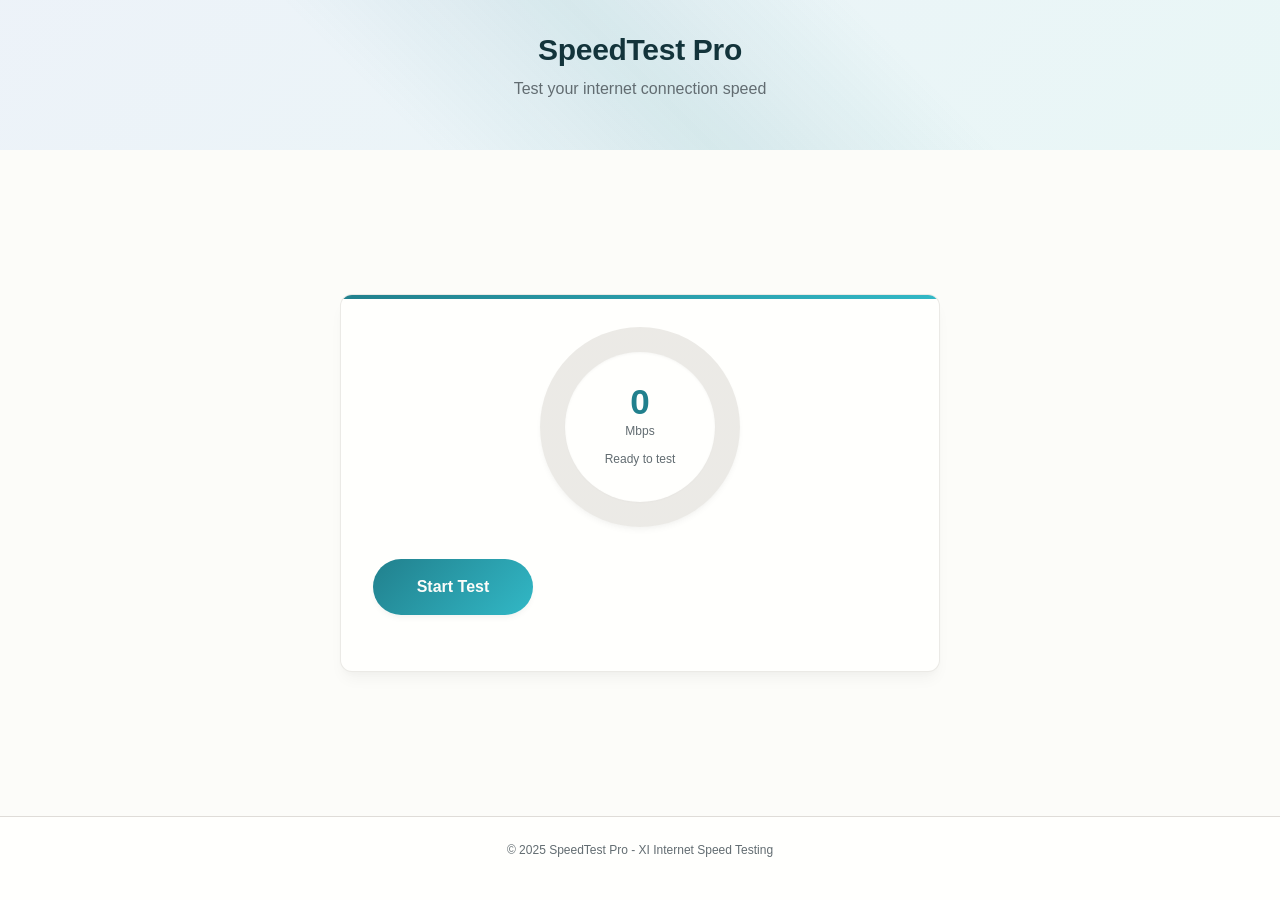
<file: Internet Speed Test/index.html>
<!DOCTYPE html>
<html lang="en">
<head>
    <meta charset="UTF-8">
    <meta name="viewport" content="width=device-width, initial-scale=1.0">
    <title>SpeedTest Pro - Internet Speed Test</title>
    <link rel="stylesheet" href="style.css">
</head>
<body>
<div class="app">
    <!-- Header Section -->
    <header class="header">
        <div class="container">
            <h1 class="header__title">SpeedTest Pro</h1>
            <p class="header__subtitle">Test your internet connection speed</p>
        </div>
    </header>

    <!-- Main Speed Test Interface -->
    <main class="main">
        <div class="container">
            <div class="speed-test">
                <!-- Speed Test Card -->
                <div class="speed-test__card">
                    <!-- Speedometer Display -->
                    <div class="speedometer">
                        <div class="speedometer__circle">
                            <div class="speedometer__progress"></div>
                            <div class="speedometer__content">
                                <div class="speed-display">
                                    <span class="speed-display__value" id="speedValue">0</span>
                                    <span class="speed-display__unit">Mbps</span>
                                </div>
                                <div class="speed-display__status" id="testStatus">Ready to test</div>
                            </div>
                        </div>
                    </div>

                    <!-- Control Button -->
                    <div class="control-section">
                        <button class="btn-start" id="startBtn">
                            <span class="btn-start__text">Start Test</span>
                            <div class="btn-start__loader hidden" id="btnLoader"></div>
                        </button>
                    </div>

                    <!-- Test Progress -->
                    <div class="progress-section hidden" id="progressSection">
                        <div class="progress-bar">
                            <div class="progress-bar__fill" id="progressFill"></div>
                        </div>
                        <div class="progress-text" id="progressText">Initializing...</div>
                    </div>
                </div>

                <!-- Results Section -->
                <div class="results hidden" id="resultsSection">
                    <h3 class="results__title">Test Results</h3>
                    <div class="results__grid">
                        <div class="metric-card">
                            <div class="metric-card__icon">⬇</div>
                            <div class="metric-card__content">
                                <div class="metric-card__label">Download</div>
                                <div class="metric-card__value" id="downloadResult">-- Mbps</div>
                                <div class="metric-card__rating" id="downloadRating">--</div>
                            </div>
                        </div>
                        <div class="metric-card">
                            <div class="metric-card__icon">⬆</div>
                            <div class="metric-card__content">
                                <div class="metric-card__label">Upload</div>
                                <div class="metric-card__value" id="uploadResult">-- Mbps</div>
                                <div class="metric-card__rating" id="uploadRating">--</div>
                            </div>
                        </div>
                        <div class="metric-card">
                            <div class="metric-card__icon">📡</div>
                            <div class="metric-card__content">
                                <div class="metric-card__label">Ping</div>
                                <div class="metric-card__value" id="pingResult">-- ms</div>
                                <div class="metric-card__rating" id="pingRating">--</div>
                            </div>
                        </div>
                    </div>
                    <button class="btn btn--secondary" id="restartBtn">Test Again</button>
                </div>
            </div>
        </div>
    </main>

    <!-- Footer -->
    <footer class="footer">
        <div class="container">
            <p class="footer__text">© 2025 SpeedTest Pro - XI Internet Speed Testing</p>
        </div>
    </footer>
</div>

<script src="app.js"></script>
</body>
</html>
</file>
<file: Internet Speed Test/style.css>
:root {
    /* Primitive Color Tokens */
    --color-white: rgba(255, 255, 255, 1);
    --color-black: rgba(0, 0, 0, 1);
    --color-cream-50: rgba(252, 252, 249, 1);
    --color-cream-100: rgba(255, 255, 253, 1);
    --color-gray-200: rgba(245, 245, 245, 1);
    --color-gray-300: rgba(167, 169, 169, 1);
    --color-gray-400: rgba(119, 124, 124, 1);
    --color-slate-500: rgba(98, 108, 113, 1);
    --color-brown-600: rgba(94, 82, 64, 1);
    --color-charcoal-700: rgba(31, 33, 33, 1);
    --color-charcoal-800: rgba(38, 40, 40, 1);
    --color-slate-900: rgba(19, 52, 59, 1);
    --color-teal-300: rgba(50, 184, 198, 1);
    --color-teal-400: rgba(45, 166, 178, 1);
    --color-teal-500: rgba(33, 128, 141, 1);
    --color-teal-600: rgba(29, 116, 128, 1);
    --color-teal-700: rgba(26, 104, 115, 1);
    --color-teal-800: rgba(41, 150, 161, 1);
    --color-red-400: rgba(255, 84, 89, 1);
    --color-red-500: rgba(192, 21, 47, 1);
    --color-orange-400: rgba(230, 129, 97, 1);
    --color-orange-500: rgba(168, 75, 47, 1);

    /* RGB versions for opacity control */
    --color-brown-600-rgb: 94, 82, 64;
    --color-teal-500-rgb: 33, 128, 141;
    --color-slate-900-rgb: 19, 52, 59;
    --color-slate-500-rgb: 98, 108, 113;
    --color-red-500-rgb: 192, 21, 47;
    --color-red-400-rgb: 255, 84, 89;
    --color-orange-500-rgb: 168, 75, 47;
    --color-orange-400-rgb: 230, 129, 97;

    /* Background color tokens (Light Mode) */
    --color-bg-1: rgba(59, 130, 246, 0.08); /* Light blue */
    --color-bg-2: rgba(245, 158, 11, 0.08); /* Light yellow */
    --color-bg-3: rgba(34, 197, 94, 0.08); /* Light green */
    --color-bg-4: rgba(239, 68, 68, 0.08); /* Light red */
    --color-bg-5: rgba(147, 51, 234, 0.08); /* Light purple */
    --color-bg-6: rgba(249, 115, 22, 0.08); /* Light orange */
    --color-bg-7: rgba(236, 72, 153, 0.08); /* Light pink */
    --color-bg-8: rgba(6, 182, 212, 0.08); /* Light cyan */

    /* Semantic Color Tokens (Light Mode) */
    --color-background: var(--color-cream-50);
    --color-surface: var(--color-cream-100);
    --color-text: var(--color-slate-900);
    --color-text-secondary: var(--color-slate-500);
    --color-primary: var(--color-teal-500);
    --color-primary-hover: var(--color-teal-600);
    --color-primary-active: var(--color-teal-700);
    --color-secondary: rgba(var(--color-brown-600-rgb), 0.12);
    --color-secondary-hover: rgba(var(--color-brown-600-rgb), 0.2);
    --color-secondary-active: rgba(var(--color-brown-600-rgb), 0.25);
    --color-border: rgba(var(--color-brown-600-rgb), 0.2);
    --color-btn-primary-text: var(--color-cream-50);
    --color-card-border: rgba(var(--color-brown-600-rgb), 0.12);
    --color-card-border-inner: rgba(var(--color-brown-600-rgb), 0.12);
    --color-error: var(--color-red-500);
    --color-success: var(--color-teal-500);
    --color-warning: var(--color-orange-500);
    --color-info: var(--color-slate-500);
    --color-focus-ring: rgba(var(--color-teal-500-rgb), 0.4);
    --color-select-caret: rgba(var(--color-slate-900-rgb), 0.8);

    /* Common style patterns */
    --focus-ring: 0 0 0 3px var(--color-focus-ring);
    --focus-outline: 2px solid var(--color-primary);
    --status-bg-opacity: 0.15;
    --status-border-opacity: 0.25;
    --select-caret-light: url("data:image/svg+xml,%3Csvg xmlns='http://www.w3.org/2000/svg' width='16' height='16' viewBox='0 0 24 24' fill='none' stroke='%23134252' stroke-width='2' stroke-linecap='round' stroke-linejoin='round'%3E%3Cpolyline points='6 9 12 15 18 9'%3E%3C/polyline%3E%3C/svg%3E");
    --select-caret-dark: url("data:image/svg+xml,%3Csvg xmlns='http://www.w3.org/2000/svg' width='16' height='16' viewBox='0 0 24 24' fill='none' stroke='%23f5f5f5' stroke-width='2' stroke-linecap='round' stroke-linejoin='round'%3E%3Cpolyline points='6 9 12 15 18 9'%3E%3C/polyline%3E%3C/svg%3E");

    /* RGB versions for opacity control */
    --color-success-rgb: 33, 128, 141;
    --color-error-rgb: 192, 21, 47;
    --color-warning-rgb: 168, 75, 47;
    --color-info-rgb: 98, 108, 113;

    /* Typography */
    --font-family-base: "FKGroteskNeue", "Geist", "Inter", -apple-system,
    BlinkMacSystemFont, "Segoe UI", Roboto, sans-serif;
    --font-family-mono: "Berkeley Mono", ui-monospace, SFMono-Regular, Menlo,
    Monaco, Consolas, monospace;
    --font-size-xs: 11px;
    --font-size-sm: 12px;
    --font-size-base: 14px;
    --font-size-md: 14px;
    --font-size-lg: 16px;
    --font-size-xl: 18px;
    --font-size-2xl: 20px;
    --font-size-3xl: 24px;
    --font-size-4xl: 30px;
    --font-weight-normal: 400;
    --font-weight-medium: 500;
    --font-weight-semibold: 550;
    --font-weight-bold: 600;
    --line-height-tight: 1.2;
    --line-height-normal: 1.5;
    --letter-spacing-tight: -0.01em;

    /* Spacing */
    --space-0: 0;
    --space-1: 1px;
    --space-2: 2px;
    --space-4: 4px;
    --space-6: 6px;
    --space-8: 8px;
    --space-10: 10px;
    --space-12: 12px;
    --space-16: 16px;
    --space-20: 20px;
    --space-24: 24px;
    --space-32: 32px;

    /* Border Radius */
    --radius-sm: 6px;
    --radius-base: 8px;
    --radius-md: 10px;
    --radius-lg: 12px;
    --radius-full: 9999px;

    /* Shadows */
    --shadow-xs: 0 1px 2px rgba(0, 0, 0, 0.02);
    --shadow-sm: 0 1px 3px rgba(0, 0, 0, 0.04), 0 1px 2px rgba(0, 0, 0, 0.02);
    --shadow-md: 0 4px 6px -1px rgba(0, 0, 0, 0.04),
    0 2px 4px -1px rgba(0, 0, 0, 0.02);
    --shadow-lg: 0 10px 15px -3px rgba(0, 0, 0, 0.04),
    0 4px 6px -2px rgba(0, 0, 0, 0.02);
    --shadow-inset-sm: inset 0 1px 0 rgba(255, 255, 255, 0.15),
    inset 0 -1px 0 rgba(0, 0, 0, 0.03);

    /* Animation */
    --duration-fast: 150ms;
    --duration-normal: 250ms;
    --ease-standard: cubic-bezier(0.16, 1, 0.3, 1);

    /* Layout */
    --container-sm: 640px;
    --container-md: 768px;
    --container-lg: 1024px;
    --container-xl: 1280px;
}

/* Dark mode colors */
@media (prefers-color-scheme: dark) {
    :root {
        /* RGB versions for opacity control (Dark Mode) */
        --color-gray-400-rgb: 119, 124, 124;
        --color-teal-300-rgb: 50, 184, 198;
        --color-gray-300-rgb: 167, 169, 169;
        --color-gray-200-rgb: 245, 245, 245;

        /* Background color tokens (Dark Mode) */
        --color-bg-1: rgba(29, 78, 216, 0.15); /* Dark blue */
        --color-bg-2: rgba(180, 83, 9, 0.15); /* Dark yellow */
        --color-bg-3: rgba(21, 128, 61, 0.15); /* Dark green */
        --color-bg-4: rgba(185, 28, 28, 0.15); /* Dark red */
        --color-bg-5: rgba(107, 33, 168, 0.15); /* Dark purple */
        --color-bg-6: rgba(194, 65, 12, 0.15); /* Dark orange */
        --color-bg-7: rgba(190, 24, 93, 0.15); /* Dark pink */
        --color-bg-8: rgba(8, 145, 178, 0.15); /* Dark cyan */

        /* Semantic Color Tokens (Dark Mode) */
        --color-background: var(--color-charcoal-700);
        --color-surface: var(--color-charcoal-800);
        --color-text: var(--color-gray-200);
        --color-text-secondary: rgba(var(--color-gray-300-rgb), 0.7);
        --color-primary: var(--color-teal-300);
        --color-primary-hover: var(--color-teal-400);
        --color-primary-active: var(--color-teal-800);
        --color-secondary: rgba(var(--color-gray-400-rgb), 0.15);
        --color-secondary-hover: rgba(var(--color-gray-400-rgb), 0.25);
        --color-secondary-active: rgba(var(--color-gray-400-rgb), 0.3);
        --color-border: rgba(var(--color-gray-400-rgb), 0.3);
        --color-error: var(--color-red-400);
        --color-success: var(--color-teal-300);
        --color-warning: var(--color-orange-400);
        --color-info: var(--color-gray-300);
        --color-focus-ring: rgba(var(--color-teal-300-rgb), 0.4);
        --color-btn-primary-text: var(--color-slate-900);
        --color-card-border: rgba(var(--color-gray-400-rgb), 0.2);
        --color-card-border-inner: rgba(var(--color-gray-400-rgb), 0.15);
        --shadow-inset-sm: inset 0 1px 0 rgba(255, 255, 255, 0.1),
        inset 0 -1px 0 rgba(0, 0, 0, 0.15);
        --button-border-secondary: rgba(var(--color-gray-400-rgb), 0.2);
        --color-border-secondary: rgba(var(--color-gray-400-rgb), 0.2);
        --color-select-caret: rgba(var(--color-gray-200-rgb), 0.8);

        /* Common style patterns - updated for dark mode */
        --focus-ring: 0 0 0 3px var(--color-focus-ring);
        --focus-outline: 2px solid var(--color-primary);
        --status-bg-opacity: 0.15;
        --status-border-opacity: 0.25;
        --select-caret-light: url("data:image/svg+xml,%3Csvg xmlns='http://www.w3.org/2000/svg' width='16' height='16' viewBox='0 0 24 24' fill='none' stroke='%23134252' stroke-width='2' stroke-linecap='round' stroke-linejoin='round'%3E%3Cpolyline points='6 9 12 15 18 9'%3E%3C/polyline%3E%3C/svg%3E");
        --select-caret-dark: url("data:image/svg+xml,%3Csvg xmlns='http://www.w3.org/2000/svg' width='16' height='16' viewBox='0 0 24 24' fill='none' stroke='%23f5f5f5' stroke-width='2' stroke-linecap='round' stroke-linejoin='round'%3E%3Cpolyline points='6 9 12 15 18 9'%3E%3C/polyline%3E%3C/svg%3E");

        /* RGB versions for dark mode */
        --color-success-rgb: var(--color-teal-300-rgb);
        --color-error-rgb: var(--color-red-400-rgb);
        --color-warning-rgb: var(--color-orange-400-rgb);
        --color-info-rgb: var(--color-gray-300-rgb);
    }
}

/* Data attribute for manual theme switching */
[data-color-scheme="dark"] {
    /* RGB versions for opacity control (dark mode) */
    --color-gray-400-rgb: 119, 124, 124;
    --color-teal-300-rgb: 50, 184, 198;
    --color-gray-300-rgb: 167, 169, 169;
    --color-gray-200-rgb: 245, 245, 245;

    /* Colorful background palette - Dark Mode */
    --color-bg-1: rgba(29, 78, 216, 0.15); /* Dark blue */
    --color-bg-2: rgba(180, 83, 9, 0.15); /* Dark yellow */
    --color-bg-3: rgba(21, 128, 61, 0.15); /* Dark green */
    --color-bg-4: rgba(185, 28, 28, 0.15); /* Dark red */
    --color-bg-5: rgba(107, 33, 168, 0.15); /* Dark purple */
    --color-bg-6: rgba(194, 65, 12, 0.15); /* Dark orange */
    --color-bg-7: rgba(190, 24, 93, 0.15); /* Dark pink */
    --color-bg-8: rgba(8, 145, 178, 0.15); /* Dark cyan */

    /* Semantic Color Tokens (Dark Mode) */
    --color-background: var(--color-charcoal-700);
    --color-surface: var(--color-charcoal-800);
    --color-text: var(--color-gray-200);
    --color-text-secondary: rgba(var(--color-gray-300-rgb), 0.7);
    --color-primary: var(--color-teal-300);
    --color-primary-hover: var(--color-teal-400);
    --color-primary-active: var(--color-teal-800);
    --color-secondary: rgba(var(--color-gray-400-rgb), 0.15);
    --color-secondary-hover: rgba(var(--color-gray-400-rgb), 0.25);
    --color-secondary-active: rgba(var(--color-gray-400-rgb), 0.3);
    --color-border: rgba(var(--color-gray-400-rgb), 0.3);
    --color-error: var(--color-red-400);
    --color-success: var(--color-teal-300);
    --color-warning: var(--color-orange-400);
    --color-info: var(--color-gray-300);
    --color-focus-ring: rgba(var(--color-teal-300-rgb), 0.4);
    --color-btn-primary-text: var(--color-slate-900);
    --color-card-border: rgba(var(--color-gray-400-rgb), 0.15);
    --color-card-border-inner: rgba(var(--color-gray-400-rgb), 0.15);
    --shadow-inset-sm: inset 0 1px 0 rgba(255, 255, 255, 0.1),
    inset 0 -1px 0 rgba(0, 0, 0, 0.15);
    --color-border-secondary: rgba(var(--color-gray-400-rgb), 0.2);
    --color-select-caret: rgba(var(--color-gray-200-rgb), 0.8);

    /* Common style patterns - updated for dark mode */
    --focus-ring: 0 0 0 3px var(--color-focus-ring);
    --focus-outline: 2px solid var(--color-primary);
    --status-bg-opacity: 0.15;
    --status-border-opacity: 0.25;
    --select-caret-light: url("data:image/svg+xml,%3Csvg xmlns='http://www.w3.org/2000/svg' width='16' height='16' viewBox='0 0 24 24' fill='none' stroke='%23134252' stroke-width='2' stroke-linecap='round' stroke-linejoin='round'%3E%3Cpolyline points='6 9 12 15 18 9'%3E%3C/polyline%3E%3C/svg%3E");
    --select-caret-dark: url("data:image/svg+xml,%3Csvg xmlns='http://www.w3.org/2000/svg' width='16' height='16' viewBox='0 0 24 24' fill='none' stroke='%23f5f5f5' stroke-width='2' stroke-linecap='round' stroke-linejoin='round'%3E%3Cpolyline points='6 9 12 15 18 9'%3E%3C/polyline%3E%3C/svg%3E");

    /* RGB versions for dark mode */
    --color-success-rgb: var(--color-teal-300-rgb);
    --color-error-rgb: var(--color-red-400-rgb);
    --color-warning-rgb: var(--color-orange-400-rgb);
    --color-info-rgb: var(--color-gray-300-rgb);
}

[data-color-scheme="light"] {
    /* RGB versions for opacity control (light mode) */
    --color-brown-600-rgb: 94, 82, 64;
    --color-teal-500-rgb: 33, 128, 141;
    --color-slate-900-rgb: 19, 52, 59;

    /* Semantic Color Tokens (Light Mode) */
    --color-background: var(--color-cream-50);
    --color-surface: var(--color-cream-100);
    --color-text: var(--color-slate-900);
    --color-text-secondary: var(--color-slate-500);
    --color-primary: var(--color-teal-500);
    --color-primary-hover: var(--color-teal-600);
    --color-primary-active: var(--color-teal-700);
    --color-secondary: rgba(var(--color-brown-600-rgb), 0.12);
    --color-secondary-hover: rgba(var(--color-brown-600-rgb), 0.2);
    --color-secondary-active: rgba(var(--color-brown-600-rgb), 0.25);
    --color-border: rgba(var(--color-brown-600-rgb), 0.2);
    --color-btn-primary-text: var(--color-cream-50);
    --color-card-border: rgba(var(--color-brown-600-rgb), 0.12);
    --color-card-border-inner: rgba(var(--color-brown-600-rgb), 0.12);
    --color-error: var(--color-red-500);
    --color-success: var(--color-teal-500);
    --color-warning: var(--color-orange-500);
    --color-info: var(--color-slate-500);
    --color-focus-ring: rgba(var(--color-teal-500-rgb), 0.4);

    /* RGB versions for light mode */
    --color-success-rgb: var(--color-teal-500-rgb);
    --color-error-rgb: var(--color-red-500-rgb);
    --color-warning-rgb: var(--color-orange-500-rgb);
    --color-info-rgb: var(--color-slate-500-rgb);
}

/* Base styles */
html {
    font-size: var(--font-size-base);
    font-family: var(--font-family-base);
    line-height: var(--line-height-normal);
    color: var(--color-text);
    background-color: var(--color-background);
    -webkit-font-smoothing: antialiased;
    box-sizing: border-box;
}

body {
    margin: 0;
    padding: 0;
}

*,
*::before,
*::after {
    box-sizing: inherit;
}

/* Typography */
h1,
h2,
h3,
h4,
h5,
h6 {
    margin: 0;
    font-weight: var(--font-weight-semibold);
    line-height: var(--line-height-tight);
    color: var(--color-text);
    letter-spacing: var(--letter-spacing-tight);
}

h1 {
    font-size: var(--font-size-4xl);
}
h2 {
    font-size: var(--font-size-3xl);
}
h3 {
    font-size: var(--font-size-2xl);
}
h4 {
    font-size: var(--font-size-xl);
}
h5 {
    font-size: var(--font-size-lg);
}
h6 {
    font-size: var(--font-size-md);
}

p {
    margin: 0 0 var(--space-16) 0;
}

a {
    color: var(--color-primary);
    text-decoration: none;
    transition: color var(--duration-fast) var(--ease-standard);
}

a:hover {
    color: var(--color-primary-hover);
}

code,
pre {
    font-family: var(--font-family-mono);
    font-size: calc(var(--font-size-base) * 0.95);
    background-color: var(--color-secondary);
    border-radius: var(--radius-sm);
}

code {
    padding: var(--space-1) var(--space-4);
}

pre {
    padding: var(--space-16);
    margin: var(--space-16) 0;
    overflow: auto;
    border: 1px solid var(--color-border);
}

pre code {
    background: none;
    padding: 0;
}

/* Buttons */
.btn {
    display: inline-flex;
    align-items: center;
    justify-content: center;
    padding: var(--space-8) var(--space-16);
    border-radius: var(--radius-base);
    font-size: var(--font-size-base);
    font-weight: 500;
    line-height: 1.5;
    cursor: pointer;
    transition: all var(--duration-normal) var(--ease-standard);
    border: none;
    text-decoration: none;
    position: relative;
}

.btn:focus-visible {
    outline: none;
    box-shadow: var(--focus-ring);
}

.btn--primary {
    background: var(--color-primary);
    color: var(--color-btn-primary-text);
}

.btn--primary:hover {
    background: var(--color-primary-hover);
}

.btn--primary:active {
    background: var(--color-primary-active);
}

.btn--secondary {
    background: var(--color-secondary);
    color: var(--color-text);
}

.btn--secondary:hover {
    background: var(--color-secondary-hover);
}

.btn--secondary:active {
    background: var(--color-secondary-active);
}

.btn--outline {
    background: transparent;
    border: 1px solid var(--color-border);
    color: var(--color-text);
}

.btn--outline:hover {
    background: var(--color-secondary);
}

.btn--sm {
    padding: var(--space-4) var(--space-12);
    font-size: var(--font-size-sm);
    border-radius: var(--radius-sm);
}

.btn--lg {
    padding: var(--space-10) var(--space-20);
    font-size: var(--font-size-lg);
    border-radius: var(--radius-md);
}

.btn--full-width {
    width: 100%;
}

.btn:disabled {
    opacity: 0.5;
    cursor: not-allowed;
}

/* Form elements */
.form-control {
    display: block;
    width: 100%;
    padding: var(--space-8) var(--space-12);
    font-size: var(--font-size-md);
    line-height: 1.5;
    color: var(--color-text);
    background-color: var(--color-surface);
    border: 1px solid var(--color-border);
    border-radius: var(--radius-base);
    transition: border-color var(--duration-fast) var(--ease-standard),
    box-shadow var(--duration-fast) var(--ease-standard);
}

textarea.form-control {
    font-family: var(--font-family-base);
    font-size: var(--font-size-base);
}

select.form-control {
    padding: var(--space-8) var(--space-12);
    -webkit-appearance: none;
    -moz-appearance: none;
    appearance: none;
    background-image: var(--select-caret-light);
    background-repeat: no-repeat;
    background-position: right var(--space-12) center;
    background-size: 16px;
    padding-right: var(--space-32);
}

/* Add a dark mode specific caret */
@media (prefers-color-scheme: dark) {
    select.form-control {
        background-image: var(--select-caret-dark);
    }
}

/* Also handle data-color-scheme */
[data-color-scheme="dark"] select.form-control {
    background-image: var(--select-caret-dark);
}

[data-color-scheme="light"] select.form-control {
    background-image: var(--select-caret-light);
}

.form-control:focus {
    border-color: var(--color-primary);
    outline: var(--focus-outline);
}

.form-label {
    display: block;
    margin-bottom: var(--space-8);
    font-weight: var(--font-weight-medium);
    font-size: var(--font-size-sm);
}

.form-group {
    margin-bottom: var(--space-16);
}

/* Card component */
.card {
    background-color: var(--color-surface);
    border-radius: var(--radius-lg);
    border: 1px solid var(--color-card-border);
    box-shadow: var(--shadow-sm);
    overflow: hidden;
    transition: box-shadow var(--duration-normal) var(--ease-standard);
}

.card:hover {
    box-shadow: var(--shadow-md);
}

.card__body {
    padding: var(--space-16);
}

.card__header,
.card__footer {
    padding: var(--space-16);
    border-bottom: 1px solid var(--color-card-border-inner);
}

/* Status indicators - simplified with CSS variables */
.status {
    display: inline-flex;
    align-items: center;
    padding: var(--space-6) var(--space-12);
    border-radius: var(--radius-full);
    font-weight: var(--font-weight-medium);
    font-size: var(--font-size-sm);
}

.status--success {
    background-color: rgba(
            var(--color-success-rgb, 33, 128, 141),
            var(--status-bg-opacity)
    );
    color: var(--color-success);
    border: 1px solid
    rgba(var(--color-success-rgb, 33, 128, 141), var(--status-border-opacity));
}

.status--error {
    background-color: rgba(
            var(--color-error-rgb, 192, 21, 47),
            var(--status-bg-opacity)
    );
    color: var(--color-error);
    border: 1px solid
    rgba(var(--color-error-rgb, 192, 21, 47), var(--status-border-opacity));
}

.status--warning {
    background-color: rgba(
            var(--color-warning-rgb, 168, 75, 47),
            var(--status-bg-opacity)
    );
    color: var(--color-warning);
    border: 1px solid
    rgba(var(--color-warning-rgb, 168, 75, 47), var(--status-border-opacity));
}

.status--info {
    background-color: rgba(
            var(--color-info-rgb, 98, 108, 113),
            var(--status-bg-opacity)
    );
    color: var(--color-info);
    border: 1px solid
    rgba(var(--color-info-rgb, 98, 108, 113), var(--status-border-opacity));
}

/* Container layout */
.container {
    width: 100%;
    margin-right: auto;
    margin-left: auto;
    padding-right: var(--space-16);
    padding-left: var(--space-16);
}

@media (min-width: 640px) {
    .container {
        max-width: var(--container-sm);
    }
}
@media (min-width: 768px) {
    .container {
        max-width: var(--container-md);
    }
}
@media (min-width: 1024px) {
    .container {
        max-width: var(--container-lg);
    }
}
@media (min-width: 1280px) {
    .container {
        max-width: var(--container-xl);
    }
}

/* Utility classes */
.flex {
    display: flex;
}
.flex-col {
    flex-direction: column;
}
.items-center {
    align-items: center;
}
.justify-center {
    justify-content: center;
}
.justify-between {
    justify-content: space-between;
}
.gap-4 {
    gap: var(--space-4);
}
.gap-8 {
    gap: var(--space-8);
}
.gap-16 {
    gap: var(--space-16);
}

.m-0 {
    margin: 0;
}
.mt-8 {
    margin-top: var(--space-8);
}
.mb-8 {
    margin-bottom: var(--space-8);
}
.mx-8 {
    margin-left: var(--space-8);
    margin-right: var(--space-8);
}
.my-8 {
    margin-top: var(--space-8);
    margin-bottom: var(--space-8);
}

.p-0 {
    padding: 0;
}
.py-8 {
    padding-top: var(--space-8);
    padding-bottom: var(--space-8);
}
.px-8 {
    padding-left: var(--space-8);
    padding-right: var(--space-8);
}
.py-16 {
    padding-top: var(--space-16);
    padding-bottom: var(--space-16);
}
.px-16 {
    padding-left: var(--space-16);
    padding-right: var(--space-16);
}

.block {
    display: block;
}
.hidden {
    display: none;
}

/* Accessibility */
.sr-only {
    position: absolute;
    width: 1px;
    height: 1px;
    padding: 0;
    margin: -1px;
    overflow: hidden;
    clip: rect(0, 0, 0, 0);
    white-space: nowrap;
    border-width: 0;
}

:focus-visible {
    outline: var(--focus-outline);
    outline-offset: 2px;
}

/* Dark mode specifics */
[data-color-scheme="dark"] .btn--outline {
    border: 1px solid var(--color-border-secondary);
}

@font-face {
    font-family: 'FKGroteskNeue';
    src: url('https://r2cdn.perplexity.ai/fonts/FKGroteskNeue.woff2')
    format('woff2');
}

/* END PERPLEXITY DESIGN SYSTEM */
/* Speed Test Application Styles */

/* Reset and Base Styles */
* {
    margin: 0;
    padding: 0;
    box-sizing: border-box;
}

body {
    font-family: var(--font-family-base);
    background: var(--color-background);
    color: var(--color-text);
    line-height: 1.6;
    overflow-x: hidden;
}

.app {
    min-height: 100vh;
    display: flex;
    flex-direction: column;
}

/* Header Styles */
.header {
    background: linear-gradient(135deg, var(--color-bg-1), var(--color-bg-8));
    padding: var(--space-32) 0;
    text-align: center;
    position: relative;
    overflow: hidden;
}

.header::before {
    content: '';
    position: absolute;
    top: 0;
    left: 0;
    right: 0;
    bottom: 0;
    background: linear-gradient(45deg, transparent 30%, rgba(var(--color-teal-500-rgb), 0.1) 50%, transparent 70%);
    animation: headerShimmer 3s ease-in-out infinite;
}

@keyframes headerShimmer {
    0%, 100% { transform: translateX(-100%); }
    50% { transform: translateX(100%); }
}

.header__title {
    font-size: var(--font-size-4xl);
    font-weight: var(--font-weight-bold);
    color: var(--color-text);
    margin-bottom: var(--space-8);
    position: relative;
    z-index: 1;
}

.header__subtitle {
    font-size: var(--font-size-lg);
    color: var(--color-text-secondary);
    position: relative;
    z-index: 1;
}

/* Main Content */
.main {
    flex: 1;
    padding: var(--space-32) 0;
    display: flex;
    align-items: center;
    justify-content: center;
}

.speed-test {
    width: 100%;
    max-width: 600px;
    margin: 0 auto;
}

/* Speed Test Card */
.speed-test__card {
    background: var(--color-surface);
    border: 1px solid var(--color-card-border);
    border-radius: var(--radius-lg);
    padding: var(--space-32);
    box-shadow: var(--shadow-lg);
    text-align: center;
    position: relative;
    overflow: hidden;
}

.speed-test__card::before {
    content: '';
    position: absolute;
    top: 0;
    left: 0;
    right: 0;
    height: 4px;
    background: linear-gradient(90deg, var(--color-primary), var(--color-teal-300));
    border-radius: var(--radius-lg) var(--radius-lg) 0 0;
}

/* Speedometer Styles */
.speedometer {
    margin-bottom: var(--space-32);
    position: relative;
}

.speedometer__circle {
    width: 200px;
    height: 200px;
    margin: 0 auto;
    position: relative;
    border-radius: 50%;
    background: conic-gradient(from 0deg, var(--color-secondary) 0deg, var(--color-secondary) 360deg);
    display: flex;
    align-items: center;
    justify-content: center;
    box-shadow: var(--shadow-md);
}

.speedometer__progress {
    position: absolute;
    width: 100%;
    height: 100%;
    border-radius: 50%;
    background: conic-gradient(
            from 0deg,
            var(--color-primary) 0deg,
            var(--color-teal-300) 90deg,
            var(--color-secondary) 90deg,
            var(--color-secondary) 360deg
    );
    opacity: 0;
    transition: opacity var(--duration-normal) var(--ease-standard);
}

.speedometer__progress.active {
    opacity: 1;
    animation: speedProgress 2s ease-in-out infinite;
}

@keyframes speedProgress {
    0%, 100% { transform: rotate(0deg); }
    50% { transform: rotate(180deg); }
}

.speedometer__content {
    position: relative;
    z-index: 2;
    background: var(--color-surface);
    border-radius: 50%;
    width: 150px;
    height: 150px;
    display: flex;
    flex-direction: column;
    align-items: center;
    justify-content: center;
    box-shadow: inset var(--shadow-sm);
}

/* Speed Display */
.speed-display {
    margin-bottom: var(--space-8);
}

.speed-display__value {
    font-size: 2.5rem;
    font-weight: var(--font-weight-bold);
    color: var(--color-primary);
    display: block;
    line-height: 1;
}

.speed-display__unit {
    font-size: var(--font-size-sm);
    color: var(--color-text-secondary);
    font-weight: var(--font-weight-medium);
}

.speed-display__status {
    font-size: var(--font-size-sm);
    color: var(--color-text-secondary);
    font-weight: var(--font-weight-medium);
}

/* Control Section */
.control-section {
    margin-bottom: var(--space-24);
}

.btn-start {
    background: linear-gradient(135deg, var(--color-primary), var(--color-teal-300));
    color: var(--color-btn-primary-text);
    border: none;
    padding: var(--space-16) var(--space-32);
    font-size: var(--font-size-lg);
    font-weight: var(--font-weight-semibold);
    border-radius: var(--radius-full);
    cursor: pointer;
    position: relative;
    min-width: 160px;
    min-height: 56px;
    display: flex;
    align-items: center;
    justify-content: center;
    transition: all var(--duration-normal) var(--ease-standard);
    box-shadow: var(--shadow-md);
}

.btn-start:hover {
    transform: translateY(-2px);
    box-shadow: var(--shadow-lg);
    background: linear-gradient(135deg, var(--color-primary-hover), var(--color-teal-400));
}

.btn-start:active {
    transform: translateY(0);
}

.btn-start:disabled {
    opacity: 0.6;
    cursor: not-allowed;
    transform: none;
}

.btn-start__loader {
    width: 20px;
    height: 20px;
    border: 2px solid transparent;
    border-top: 2px solid currentColor;
    border-radius: 50%;
    animation: spin 1s linear infinite;
}

@keyframes spin {
    0% { transform: rotate(0deg); }
    100% { transform: rotate(360deg); }
}

/* Progress Section */
.progress-section {
    margin-bottom: var(--space-24);
}

.progress-bar {
    width: 100%;
    height: 8px;
    background: var(--color-secondary);
    border-radius: var(--radius-full);
    overflow: hidden;
    margin-bottom: var(--space-12);
}

.progress-bar__fill {
    height: 100%;
    background: linear-gradient(90deg, var(--color-primary), var(--color-teal-300));
    border-radius: var(--radius-full);
    width: 0%;
    transition: width var(--duration-normal) var(--ease-standard);
}

.progress-text {
    font-size: var(--font-size-sm);
    color: var(--color-text-secondary);
    font-weight: var(--font-weight-medium);
}

/* Results Section */
.results {
    margin-top: var(--space-32);
    padding: var(--space-24);
    background: var(--color-bg-1);
    border-radius: var(--radius-lg);
    border: 1px solid var(--color-card-border);
}

.results__title {
    font-size: var(--font-size-2xl);
    font-weight: var(--font-weight-semibold);
    text-align: center;
    margin-bottom: var(--space-24);
    color: var(--color-text);
}

.results__grid {
    display: grid;
    grid-template-columns: repeat(auto-fit, minmax(150px, 1fr));
    gap: var(--space-16);
    margin-bottom: var(--space-24);
}

/* Metric Cards */
.metric-card {
    background: var(--color-surface);
    padding: var(--space-16);
    border-radius: var(--radius-base);
    border: 1px solid var(--color-card-border);
    text-align: center;
    transition: transform var(--duration-fast) var(--ease-standard);
}

.metric-card:hover {
    transform: translateY(-2px);
}

.metric-card__icon {
    font-size: var(--font-size-2xl);
    margin-bottom: var(--space-8);
}

.metric-card__label {
    font-size: var(--font-size-sm);
    color: var(--color-text-secondary);
    margin-bottom: var(--space-4);
    font-weight: var(--font-weight-medium);
}

.metric-card__value {
    font-size: var(--font-size-lg);
    font-weight: var(--font-weight-bold);
    color: var(--color-text);
    margin-bottom: var(--space-4);
}

.metric-card__rating {
    font-size: var(--font-size-xs);
    padding: var(--space-2) var(--space-8);
    border-radius: var(--radius-full);
    font-weight: var(--font-weight-medium);
}

.metric-card__rating--excellent {
    background: var(--color-bg-3);
    color: var(--color-success);
}

.metric-card__rating--good {
    background: var(--color-bg-2);
    color: var(--color-warning);
}

.metric-card__rating--poor {
    background: var(--color-bg-4);
    color: var(--color-error);
}

/* Footer */
.footer {
    background: var(--color-surface);
    border-top: 1px solid var(--color-border);
    padding: var(--space-24) 0;
    text-align: center;
}

.footer__text {
    font-size: var(--font-size-sm);
    color: var(--color-text-secondary);
}

/* Utility Classes */
.hidden {
    display: none !important;
}

.fade-in {
    animation: fadeIn 0.5s ease-in-out;
}

@keyframes fadeIn {
    from { opacity: 0; transform: translateY(20px); }
    to { opacity: 1; transform: translateY(0); }
}

/* Responsive Design */
@media (max-width: 768px) {
    .header__title {
        font-size: var(--font-size-3xl);
    }

    .header__subtitle {
        font-size: var(--font-size-md);
    }

    .speed-test__card {
        padding: var(--space-24);
        margin: 0 var(--space-16);
    }

    .speedometer__circle {
        width: 160px;
        height: 160px;
    }

    .speedometer__content {
        width: 120px;
        height: 120px;
    }

    .speed-display__value {
        font-size: 2rem;
    }

    .btn-start {
        padding: var(--space-12) var(--space-24);
        font-size: var(--font-size-md);
        min-height: 48px;
    }

    .results__grid {
        grid-template-columns: 1fr;
    }

    .main {
        padding: var(--space-24) 0;
    }
}

@media (max-width: 480px) {
    .header {
        padding: var(--space-24) 0;
    }

    .speedometer__circle {
        width: 140px;
        height: 140px;
    }

    .speedometer__content {
        width: 100px;
        height: 100px;
    }

    .speed-display__value {
        font-size: 1.8rem;
    }

    .speed-test__card {
        padding: var(--space-16);
    }
}
</file>
